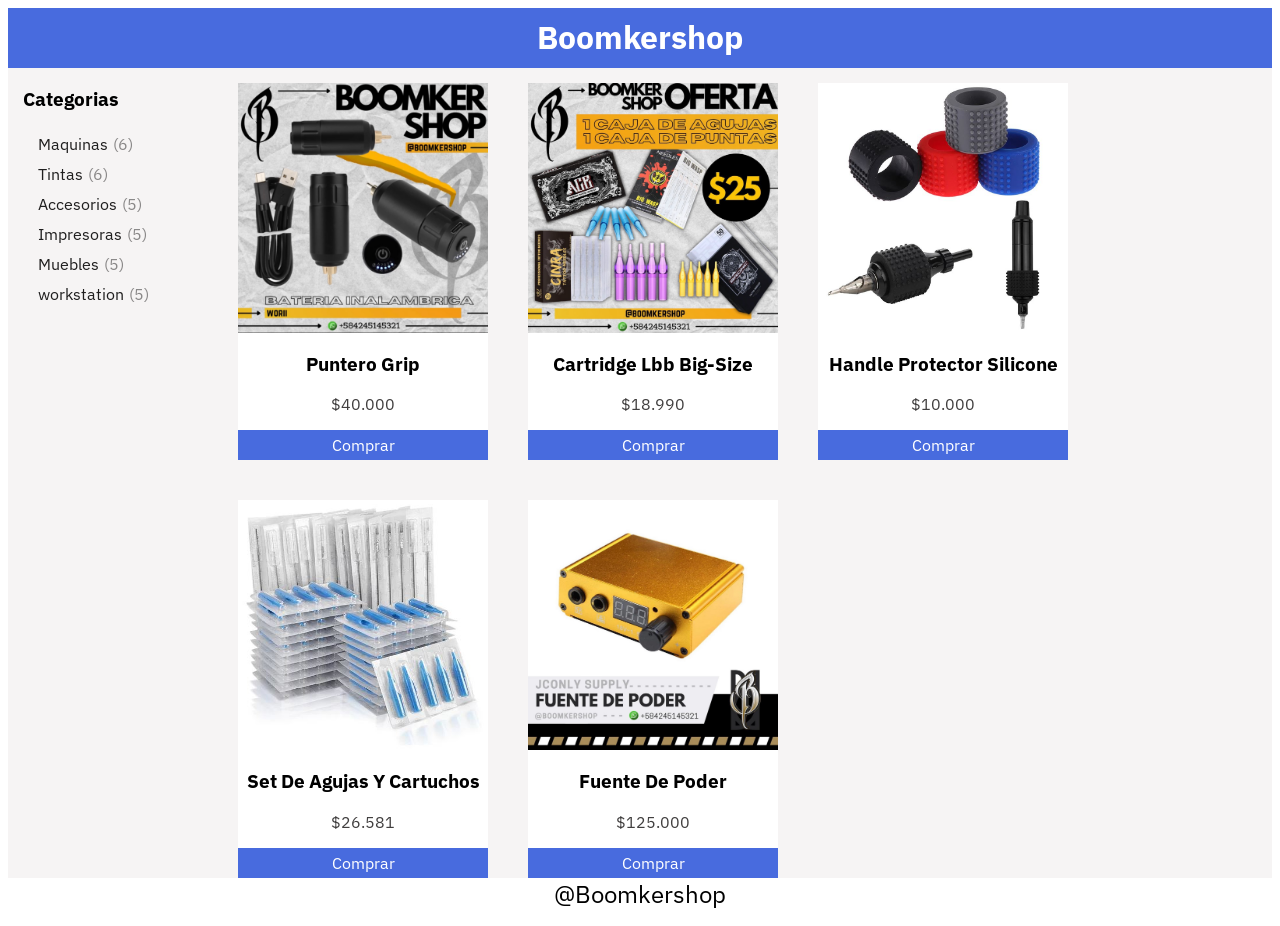
<file: accesorios.html>
<!DOCTYPE html>
<html lang="es">
<head>
    <meta charset="UTF-8">
    <meta http-equiv="X-UA-Compatible" content="IE=edge">
    <meta name="viewport" content="width=, initial-scale=1.0">
    <link rel="preconnect" href="https://fonts.googleapis.com">
    <link rel="preconnect" href="https://fonts.gstatic.com" crossorigin>
    <link href="https://fonts.googleapis.com/css2?family=IBM+Plex+Sans:ital,wght@0,300;1,100&display=swap" rel="stylesheet">
    <link rel="stylesheet" href="assets/css/style.css">
    <title>accesorios</title>
</head>
<body>
    <main class="grid-container">
       <header class="grid-item">
            <h1>Boomkershop</h1>
        </header>
        <nav class="grid-item">
            <ul class="list" >
                <li class="product" >
                    <div>
                        <a href="index.html"><h3>Categorias</h3></a>
                </div>
                </li>
                <li class="product" >
                    <div>
                        <a href="maquinas.html"><p>Maquinas</p></a>
                    </div>
                    <div>
                        <span>(6)</span>
                    </div>
                </li>
                <li class="product" >
                    <div>
                        <a href="tinta.html" ><p>Tintas</p></a>
                    </div>
                    <div>
                        <span>(6)</span>
                    </div>
                </li>
                <li class="product" >
                    <div>
                        <a href="accesorios.html"><p>Accesorios</p></a>
                    </div>
                    <div>
                        <span>(5)</span>
                    </div>    
                </li>
                <li class="product" >
                    <div>
                        <a href="impresoras.html"><p>Impresoras</p></a>
                    </div>
                    <div>
                        <span>(5)</span>
                    </div>    
                </li>
                <li class="product" >
                    <div>
                        <a href="muebles.html"><p>Muebles</p></a>
                    </div>
                    <div>
                        <span>(5)</span>
                    </div>
                </li>
                <li class="product" >
                    <div>
                        <a href="workstation.html"><p>workstation</p></a>
                    </div>
                    <div>
                        <span>(5)</span>
                    </div>
                </li>
            </ul>
        </nav>
        <article class="grid-item">
            <ul class="central">
                <li><img src="assets/imgs/accesorios/Puntero-Grip.jpg" alt="Puntero-Grip" >
                    <h3>Puntero Grip</h3>
                    <p>$40.000</p>
                    <a href="">Comprar</a>
                </li>
                <li><img src="assets/imgs/accesorios/Cartridge-Lbb-Big-Size.jpg" alt="Cartridge-Lbb-Big-Size" >
                    <h3>Cartridge Lbb Big-Size</h3>
                    <p>$18.990</p>
                    <a href="">Comprar</a>
                </li>
                <li><img src="assets/imgs/accesorios/handle-protector-Silicone.JPG" alt="handle-protector-Silicone" >
                    <h3>Handle Protector Silicone</h3>
                    <p>$10.000</p>
                    <a href="">Comprar</a>
                </li>
                <li><img src="assets/imgs/accesorios/Set-De-Agujas-Y-Cartuchos.JPG" alt="Set-De-Agujas-Y-Cartuchos" >
                    <h3>Set De Agujas Y Cartuchos</h3>
                    <p>$26.581</p>
                    <a href="">Comprar</a>
                </li>
                <li><img src="assets/imgs/accesorios/Fuente-De-Poder.jpg" alt="Fuente-De-Poder" >
                    <h3>Fuente De Poder</h3>
                    <p>$125.000</p>
                    <a href="">Comprar</a>
                </li>
            </ul>
       </article>
       <footer class="grid-item"><a href="https://instagram.com/boomkershop?igshid=YmMyMTA2M2Y=" target="_blank">@Boomkershop</a></footer>
      
    </main>
    
</body>
</html>
</file>
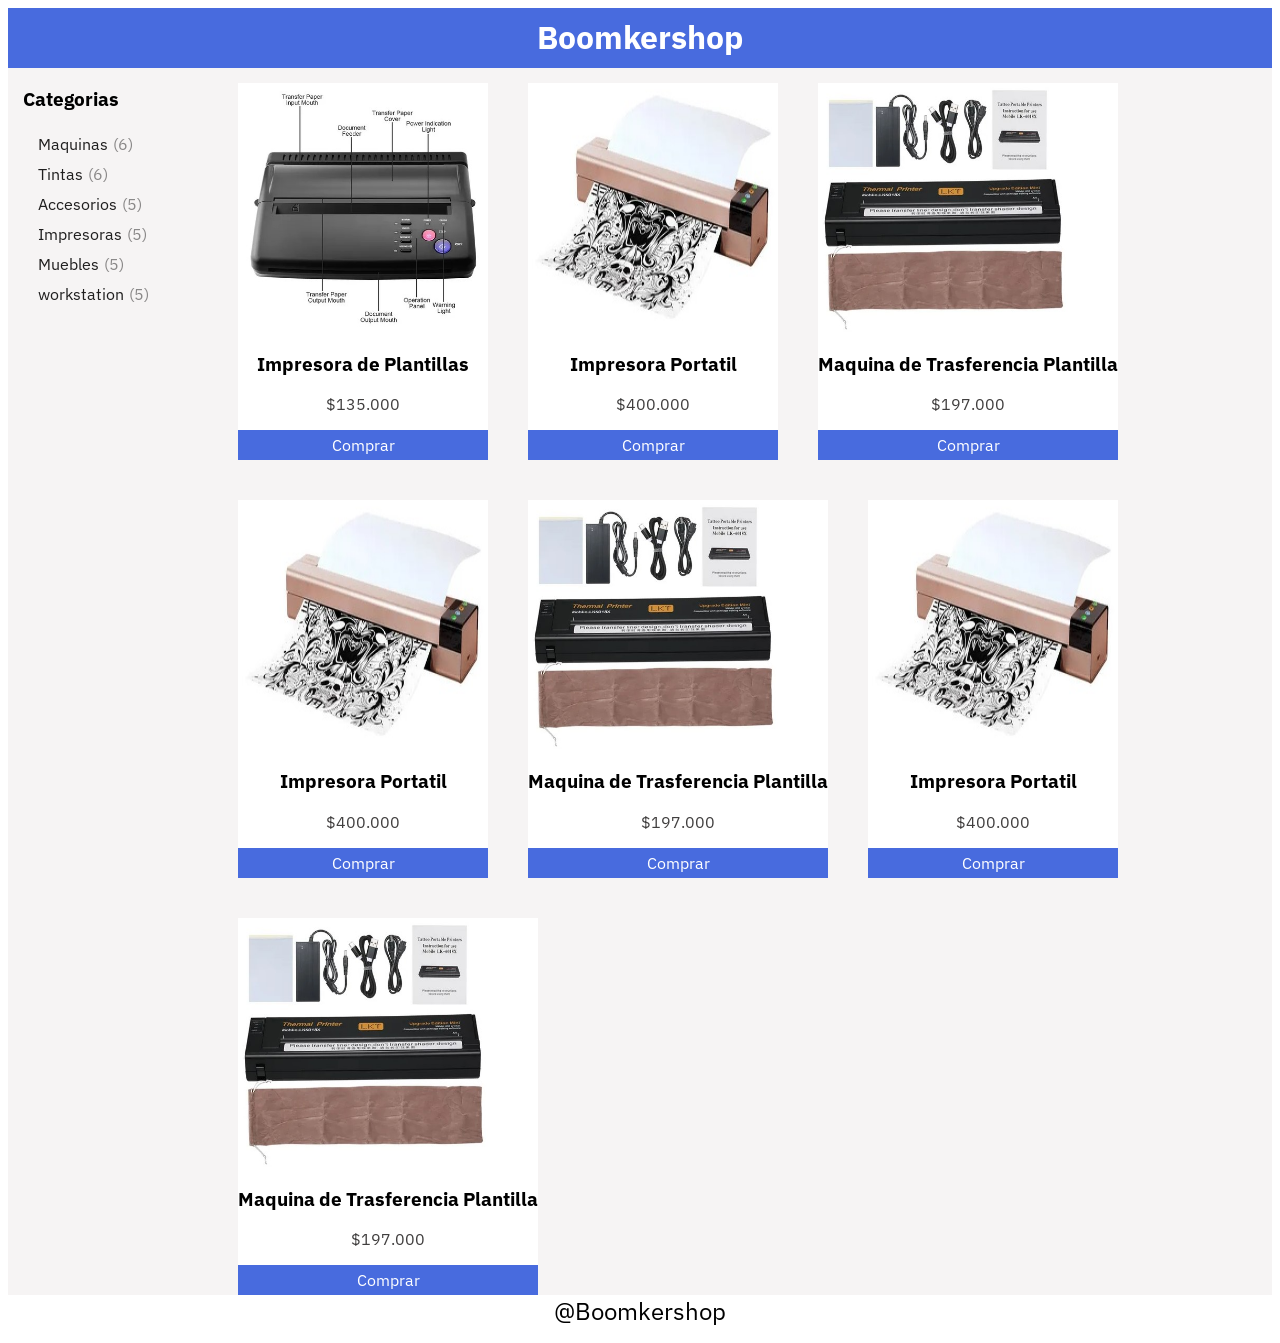
<file: impresoras.html>
<!DOCTYPE html>
<html lang="es">
<head>
    <meta charset="UTF-8">
    <meta http-equiv="X-UA-Compatible" content="IE=edge">
    <meta name="viewport" content="width=, initial-scale=1.0">
    <link rel="preconnect" href="https://fonts.googleapis.com">
    <link rel="preconnect" href="https://fonts.gstatic.com" crossorigin>
    <link href="https://fonts.googleapis.com/css2?family=IBM+Plex+Sans:ital,wght@0,300;1,100&display=swap" rel="stylesheet">
    <link rel="stylesheet" href="assets/css/style.css">
    <title>Impresoras</title>
</head>
<body>
    <main class="grid-container">
       <header class="grid-item">
            <h1>Boomkershop</h1>
        </header>
        <nav class="grid-item">
            <ul class="list" >
                <li class="product" >
                    <div>
                        <a href="index.html"><h3>Categorias</h3></a>
                </div>
                </li>
                <li class="product" >
                    <div>
                        <a href="maquinas.html"><p>Maquinas</p></a>
                    </div>
                    <div>
                        <span>(6)</span>
                    </div>
                </li>
                <li class="product" >
                    <div>
                        <a href="tinta.html" ><p>Tintas</p></a>
                    </div>
                    <div>
                        <span>(6)</span>
                    </div>
                </li>
                <li class="product" >
                    <div>
                        <a href="accesorios.html"><p>Accesorios</p></a>
                    </div>
                    <div>
                        <span>(5)</span>
                    </div>    
                </li>
                <li class="product" >
                    <div>
                        <a href="impresoras.html"><p>Impresoras</p></a>
                    </div>
                    <div>
                        <span>(5)</span>
                    </div>    
                </li>
                <li class="product" >
                    <div>
                        <a href="muebles.html"><p>Muebles</p></a>
                    </div>
                    <div>
                        <span>(5)</span>
                    </div>
                </li>
                <li class="product" >
                    <div>
                        <a href="workstation.html"><p>workstation</p></a>
                    </div>
                    <div>
                        <span>(5)</span>
                    </div>
                </li>
            </ul>
        </nav>
        <article class="grid-item">
            <ul class="central">
                <li><img src="assets/imgs/impresora/impresora-plantilla.jpg" alt="ipad-pro-12" >
                    <h3>Impresora de Plantillas</h3>
                    <p>$135.000</p>
                    <a href="">Comprar</a>
                </li>
                <li><img src="assets/imgs/impresora/impresora-portatil.jpg" alt="impresora-portatil" >
                    <h3>Impresora Portatil</h3>
                    <p>$400.000</p>
                    <a href="">Comprar</a>
                </li>
                <li><img src="assets/imgs/impresora/maquina-de-trasferencia-plantilla.jpg" alt="maquina-de-trasferencia-plantilla" >
                    <h3>Maquina de Trasferencia Plantilla</h3>
                    <p>$197.000</p>
                    <a href="">Comprar</a>
                </li>
                <li><img src="assets/imgs/impresora/impresora-portatil.jpg" alt="impresora-portatil" >
                    <h3>Impresora Portatil</h3>
                    <p>$400.000</p>
                    <a href="">Comprar</a>
                </li>
                <li><img src="assets/imgs/impresora/maquina-de-trasferencia-plantilla.jpg" alt="maquina-de-trasferencia-plantilla" >
                    <h3>Maquina de Trasferencia Plantilla</h3>
                    <p>$197.000</p>
                    <a href="">Comprar</a>
                </li>
                <li><img src="assets/imgs/impresora/impresora-portatil.jpg" alt="impresora-portatil" >
                    <h3>Impresora Portatil</h3>
                    <p>$400.000</p>
                    <a href="">Comprar</a>
                </li>
                <li><img src="assets/imgs/impresora/maquina-de-trasferencia-plantilla.jpg" alt="maquina-de-trasferencia-plantilla" >
                    <h3>Maquina de Trasferencia Plantilla</h3>
                    <p>$197.000</p>
                    <a href="">Comprar</a>
                </li>
                
            </ul>
       </article>
       <footer class="grid-item"><a href="https://instagram.com/boomkershop?igshid=YmMyMTA2M2Y=" target="_blank">@Boomkershop</a></footer>
      
    </main>
    
</body>
</html>
</file>
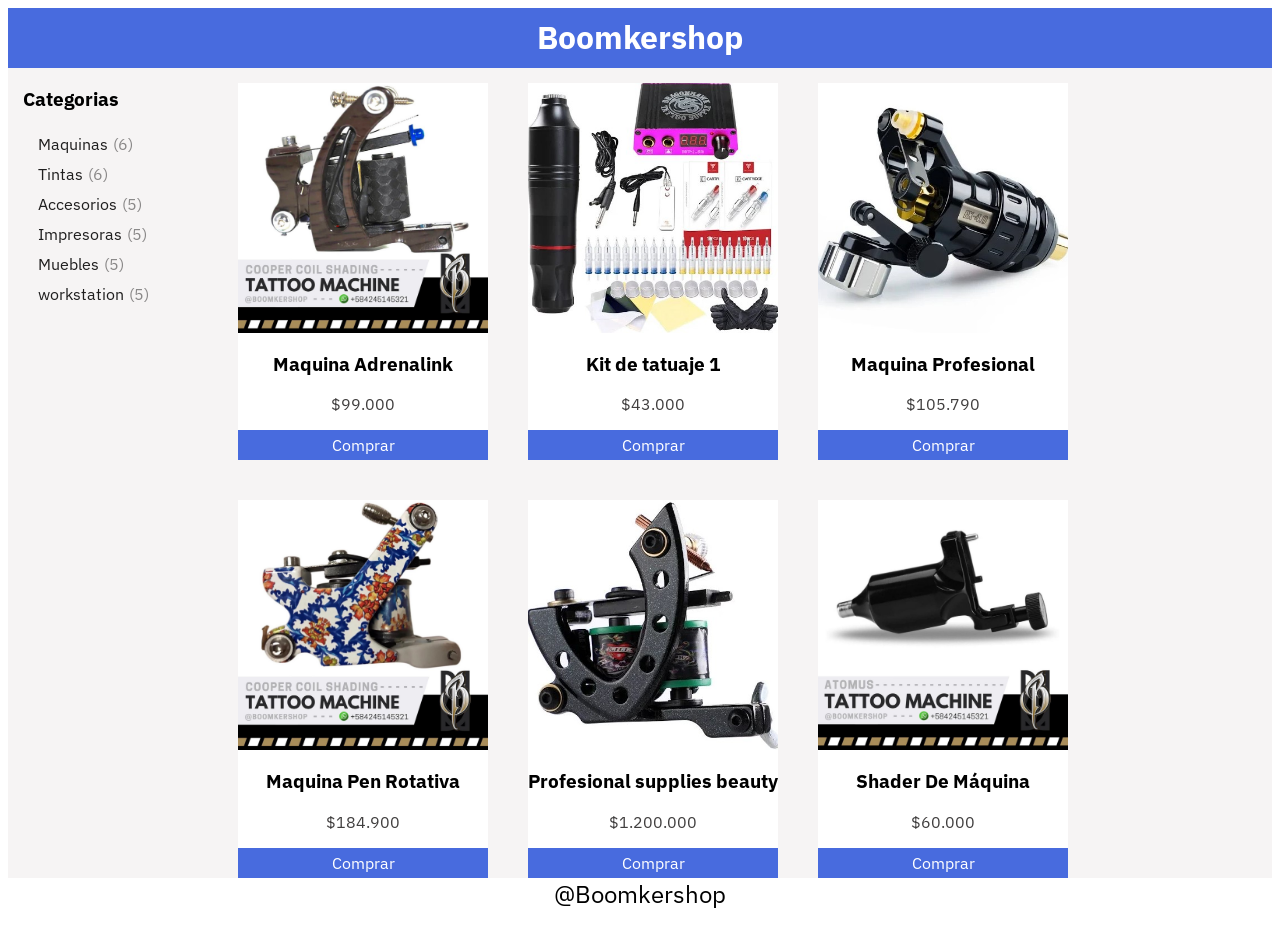
<file: maquinas.html>
<!DOCTYPE html>
<html lang="es">
<head>
    <meta charset="UTF-8">
    <meta http-equiv="X-UA-Compatible" content="IE=edge">
    <meta name="viewport" content="width=, initial-scale=1.0">
    <link rel="preconnect" href="https://fonts.googleapis.com">
    <link rel="preconnect" href="https://fonts.gstatic.com" crossorigin>
    <link href="https://fonts.googleapis.com/css2?family=IBM+Plex+Sans:ital,wght@0,300;1,100&display=swap" rel="stylesheet">
    <link rel="stylesheet" href="assets/css/style.css">
    <title>maquinas</title>
</head>
<body>
    <main class="grid-container">
       <header class="grid-item">
            <h1>Boomkershop</h1>
        </header>
        <nav class="grid-item">
            <ul class="list" >
                <li class="product" >
                    <div>
                        <a href="index.html"><h3>Categorias</h3></a>
                </div>
                </li>
                <li class="product" >
                    <div>
                        <a href="maquinas.html"><p>Maquinas</p></a>
                    </div>
                    <div>
                        <span>(6)</span>
                    </div>
                </li>
                <li class="product" >
                    <div>
                        <a href="tinta.html" ><p>Tintas</p></a>
                    </div>
                    <div>
                        <span>(6)</span>
                    </div>
                </li>
                <li class="product" >
                    <div>
                        <a href="accesorios.html"><p>Accesorios</p></a>
                    </div>
                    <div>
                        <span>(5)</span>
                    </div>    
                </li>
                <li class="product" >
                    <div>
                        <a href="impresoras.html"><p>Impresoras</p></a>
                    </div>
                    <div>
                        <span>(5)</span>
                    </div>    
                </li>
                <li class="product" >
                    <div>
                        <a href="muebles.html"><p>Muebles</p></a>
                    </div>
                    <div>
                        <span>(5)</span>
                    </div>
                </li>
                <li class="product" >
                    <div>
                        <a href="workstation.html"><p>workstation</p></a>
                    </div>
                    <div>
                        <span>(5)</span>
                    </div>
                </li>
            </ul>
        </nav>
        <article class="grid-item">
            <ul class="central">
                <li><img src="assets/imgs/maquina/maquina-adrenalink.jpg" alt="maquina-adrenalink" >
                    <h3>Maquina Adrenalink</h3>
                    <p>$99.000</p>
                    <a href="">Comprar</a>
                </li>
                <li><img src="assets/imgs/maquina/kit-maquina-1.jpg" alt="kit-maquina-1" >
                    <h3>Kit de tatuaje 1</h3>
                    <p>$43.000</p>
                    <a href="">Comprar</a>
                </li>
                <li><img src="assets/imgs/maquina/Maquina-De-Tatuar-Profesional.jpg" alt="Maquina-De-Tatuar-Profesional" >
                    <h3>Maquina  Profesional</h3>
                    <p>$105.790</p>
                    <a href="">Comprar</a>
                </li>
                <li><img src="assets/imgs/maquina/Maquina-De-Tatuar-Pen-Rotativa.jpg" alt="Maquina-De-Tatuar-Pen-Rotativa" >
                    <h3>Maquina Pen Rotativa</h3>
                    <p>$184.900</p>
                    <a href="">Comprar</a>
                </li>
                <li><img src="assets/imgs/maquina/Maquina-De-Tatuar-Profesional-supplies-beauty.jpg" alt="Maquina-De-Tatuar-Profesional-supplies-beauty" >
                    <h3>Profesional supplies beauty</h3>
                    <p>$1.200.000</p>
                    <a href="">Comprar</a>
                </li>
                <li><img src="assets/imgs/maquina/Shader-De-Máquina.jpg" alt="Maquina-De-Tatuar-Profesional-supplies-beauty" >
                    <h3>Shader De Máquina</h3>
                    <p>$60.000</p>
                    <a href="">Comprar</a>
                </li>
            </ul>
       </article>
       <footer class="grid-item"><a href="https://instagram.com/boomkershop?igshid=YmMyMTA2M2Y=" target="_blank">@Boomkershop</a></footer>
      
    </main>
    
</body>
</html>
</file>
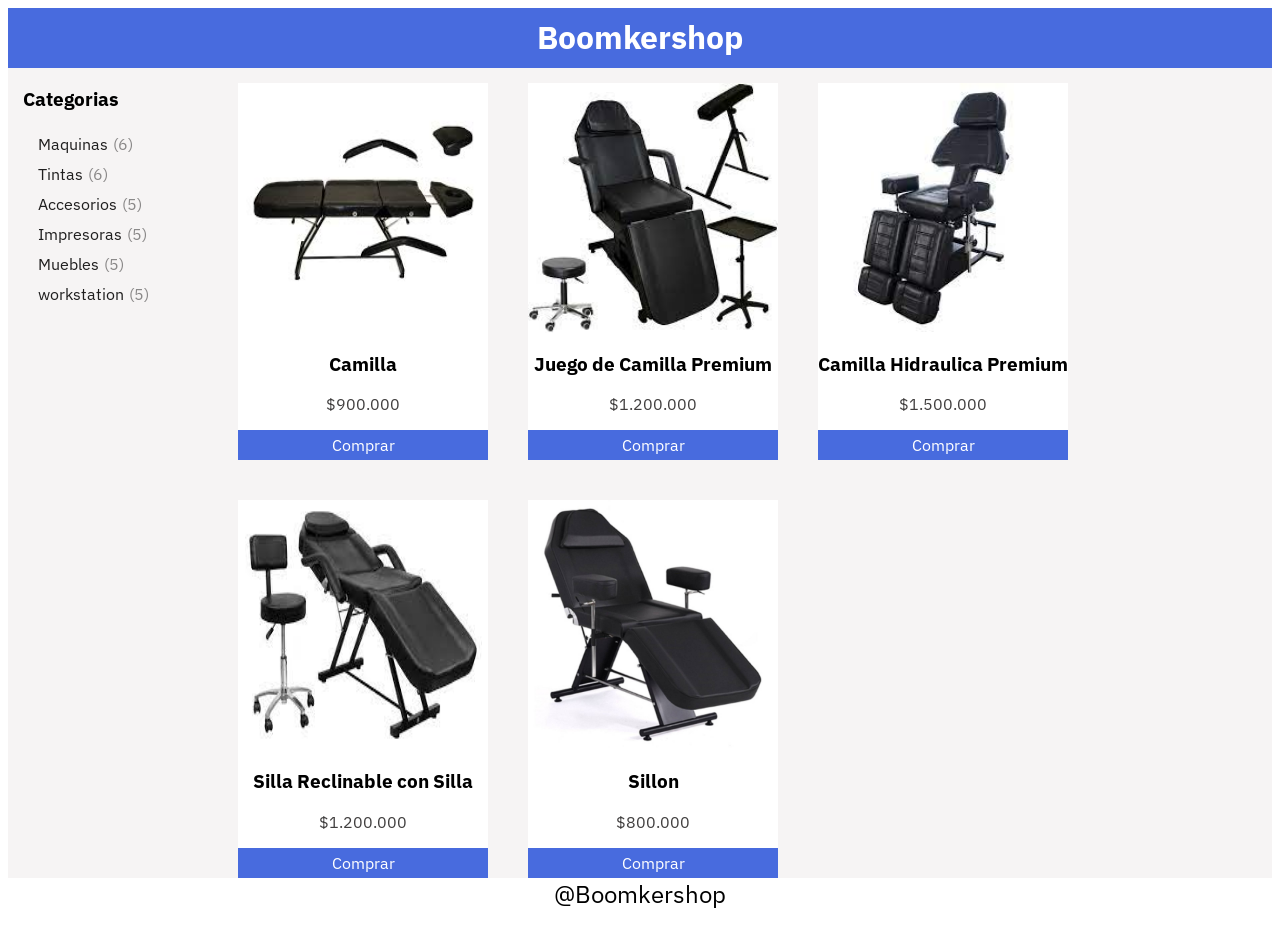
<file: muebles.html>
<!DOCTYPE html>
<html lang="es">
<head>
    <meta charset="UTF-8">
    <meta http-equiv="X-UA-Compatible" content="IE=edge">
    <meta name="viewport" content="width=, initial-scale=1.0">
    <link rel="preconnect" href="https://fonts.googleapis.com">
    <link rel="preconnect" href="https://fonts.gstatic.com" crossorigin>
    <link href="https://fonts.googleapis.com/css2?family=IBM+Plex+Sans:ital,wght@0,300;1,100&display=swap" rel="stylesheet">
    <link rel="stylesheet" href="assets/css/style.css">
    <title>muebles</title>
</head>
<body>
    <main class="grid-container">
       <header class="grid-item">
            <h1>Boomkershop</h1>
        </header>
        <nav class="grid-item">
            <ul class="list" >
                <li class="product" >
                    <div>
                        <a href="index.html"><h3>Categorias</h3></a>
                </div>
                </li>
                <li class="product" >
                    <div>
                        <a href="maquinas.html"><p>Maquinas</p></a>
                    </div>
                    <div>
                        <span>(6)</span>
                    </div>
                </li>
                <li class="product" >
                    <div>
                        <a href="tinta.html" ><p>Tintas</p></a>
                    </div>
                    <div>
                        <span>(6)</span>
                    </div>
                </li>
                <li class="product" >
                    <div>
                        <a href="accesorios.html"><p>Accesorios</p></a>
                    </div>
                    <div>
                        <span>(5)</span>
                    </div>    
                </li>
                <li class="product" >
                    <div>
                        <a href="impresoras.html"><p>Impresoras</p></a>
                    </div>
                    <div>
                        <span>(5)</span>
                    </div>    
                </li>
                <li class="product" >
                    <div>
                        <a href="muebles.html"><p>Muebles</p></a>
                    </div>
                    <div>
                        <span>(5)</span>
                    </div>
                </li>
                <li class="product" >
                    <div>
                        <a href="workstation.html"><p>workstation</p></a>
                    </div>
                    <div>
                        <span>(5)</span>
                    </div>
                </li>
            </ul>
        </nav>
        <article class="grid-item">
            <ul class="central">
                <li><img src="assets/imgs/mueble/juego-de-camilla.jpg" alt="juego-de-camilla" >
                    <h3>Camilla</h3>
                    <p>$900.000</p>
                    <a href="">Comprar</a>
                </li>
                <li><img src="assets/imgs/mueble/juego-de-camilla-premium.jpg" alt="juego-de-camilla-premium" >
                    <h3>Juego de Camilla Premium</h3>
                    <p>$1.200.000</p>
                    <a href="">Comprar</a>
                </li>
                <li><img src="assets/imgs/mueble/camilla-hidraulica-premium.jpg" alt="camilla-hidraulica-premium" >
                    <h3>Camilla Hidraulica Premium</h3>
                    <p>$1.500.000</p>
                    <a href="">Comprar</a>
                </li>
                <li><img src="assets/imgs/mueble/silla-reclinable-con silla-pequeña.jpg" alt="silla-reclinable-con" >
                    <h3>Silla Reclinable con Silla</h3>
                    <p>$1.200.000</p>
                    <a href="">Comprar</a>
                </li>
                <li><img src="assets/imgs/mueble/sillon.jpg" alt="sillon" >
                    <h3>Sillon</h3>
                    <p>$800.000</p>
                    <a href="">Comprar</a>
                </li>
            </ul>
       </article>
       <footer class="grid-item"><a href="https://instagram.com/boomkershop?igshid=YmMyMTA2M2Y=" target="_blank">@Boomkershop</a></footer>
      
    </main>
    
</body>
</html>
</file>
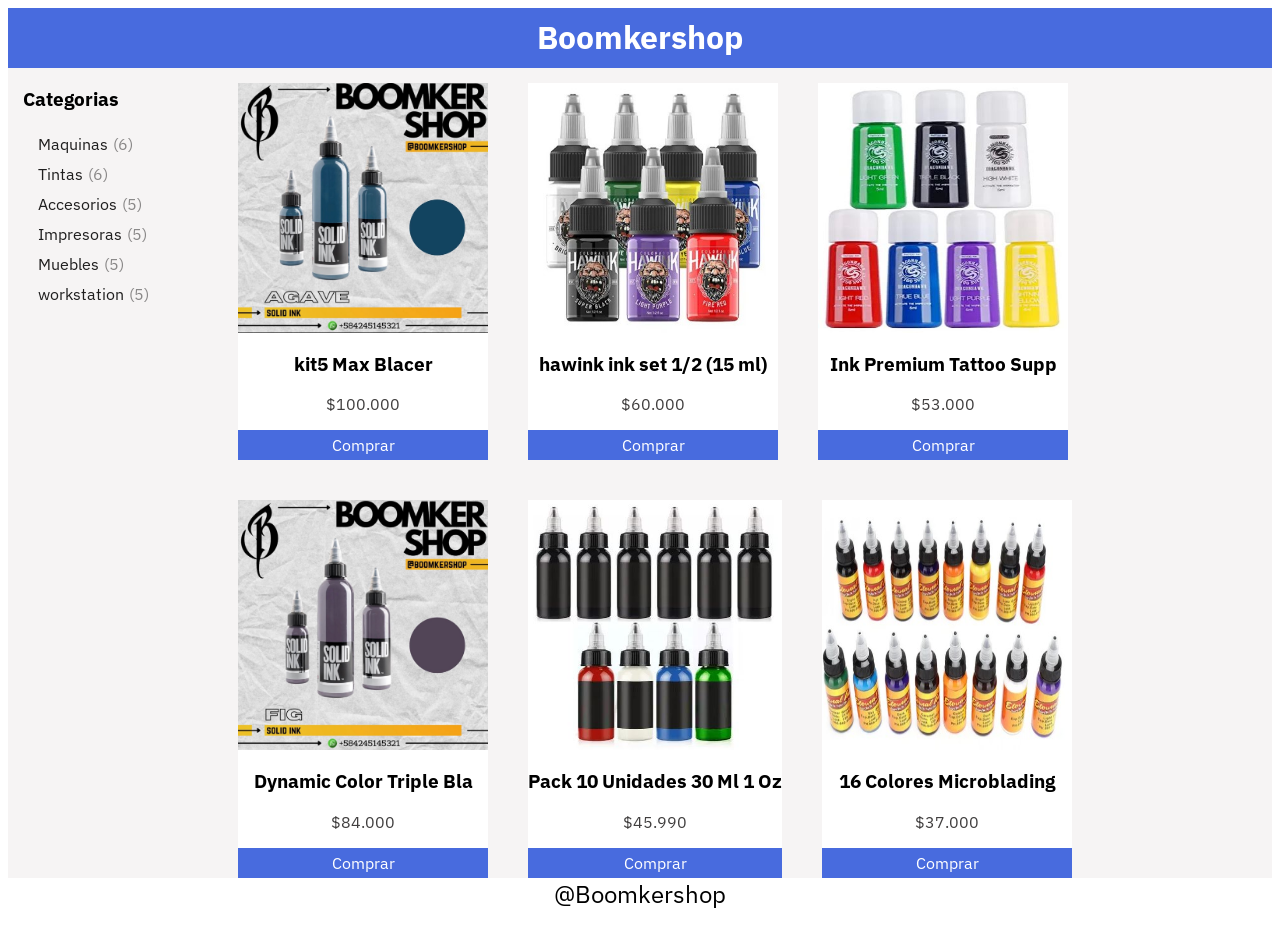
<file: tinta.html>
<!DOCTYPE html>
<html lang="es">
<head>
    <meta charset="UTF-8">
    <meta http-equiv="X-UA-Compatible" content="IE=edge">
    <meta name="viewport" content="width=, initial-scale=1.0">
    <link rel="preconnect" href="https://fonts.googleapis.com">
    <link rel="preconnect" href="https://fonts.gstatic.com" crossorigin>
    <link href="https://fonts.googleapis.com/css2?family=IBM+Plex+Sans:ital,wght@0,300;1,100&display=swap" rel="stylesheet">
    <link rel="stylesheet" href="assets/css/style.css">
    <title>pintura</title>
</head>
<body>
    <main class="grid-container">
       <header class="grid-item">
            <h1>Boomkershop</h1>
        </header>
        <nav class="grid-item">
            <ul class="list" >
                <li class="product" >
                    <div>
                        <a href="index.html"><h3>Categorias</h3></a>
                </div>
                </li>
                <li class="product" >
                    <div>
                        <a href="maquinas.html"><p>Maquinas</p></a>
                    </div>
                    <div>
                        <span>(6)</span>
                    </div>
                </li>
                <li class="product" >
                    <div>
                        <a href="tinta.html" ><p>Tintas</p></a>
                    </div>
                    <div>
                        <span>(6)</span>
                    </div>
                </li>
                <li class="product" >
                    <div>
                        <a href="accesorios.html"><p>Accesorios</p></a>
                    </div>
                    <div>
                        <span>(5)</span>
                    </div>    
                </li>
                <li class="product" >
                    <div>
                        <a href="impresoras.html"><p>Impresoras</p></a>
                    </div>
                    <div>
                        <span>(5)</span>
                    </div>    
                </li>
                <li class="product" >
                    <div>
                        <a href="muebles.html"><p>Muebles</p></a>
                    </div>
                    <div>
                        <span>(5)</span>
                    </div>
                </li>
                <li class="product" >
                    <div>
                        <a href="workstation.html"><p>workstation</p></a>
                    </div>
                    <div>
                        <span>(5)</span>
                    </div>
                </li>
            </ul>
        </nav>
        <article class="grid-item">
            <ul class="central">
                <li><img src="assets/imgs/tinta/kit-5-Max-blacer.jpg" alt="kit-5-Max-blacer" >
                    <h3>kit5 Max Blacer</h3>
                    <p>$100.000</p>
                    <a href="">Comprar</a>
                </li>
                <li><img src="assets/imgs/tinta/hawink-ink-set-(15ml).jpg" alt="hawink-ink-set-" >
                    <h3>hawink ink set 1/2 (15 ml)</h3>
                    <p>$60.000</p>
                    <a href="">Comprar</a>
                </li>
                <li><img src="assets/imgs/tinta/Ink-Premium-Tattoo-Supp.JPG" alt="Ink-Premium-Tattoo-Supp" >
                    <h3>Ink Premium Tattoo Supp</h3>
                    <p>$53.000</p>
                    <a href="">Comprar</a>
                </li>
                <li><img src="assets/imgs/tinta/Dynamic-Color-Triple-Black.jpg"  alt=" Dynamic Color Triple Bla" >
                    <h3> Dynamic Color Triple Bla</h3>
                    <p>$84.000</p>
                    <a href="">Comprar</a>
                </li>
                <li><img src="assets/imgs/tinta/Pack-10-Unidades-Tinta.JPG" alt="Pack-10-Unidades-Tinta" >
                    <h3>Pack 10 Unidades 30 Ml 1 Oz</h3>
                    <p>$45.990</p>
                    <a href="">Comprar</a>
                </li>
                <li><img src="assets/imgs/tinta/16-Colores-Microblading.jpg" alt="16 Colores Microblading" >
                    <h3>16 Colores Microblading</h3>
                    <p>$37.000</p>
                    <a href="">Comprar</a>
                </li>
            </ul>
       </article>
       <footer class="grid-item"><a href="https://instagram.com/boomkershop?igshid=YmMyMTA2M2Y=" target="_blank">@Boomkershop</a></footer>
    </main>
</body>
</html>
</file>
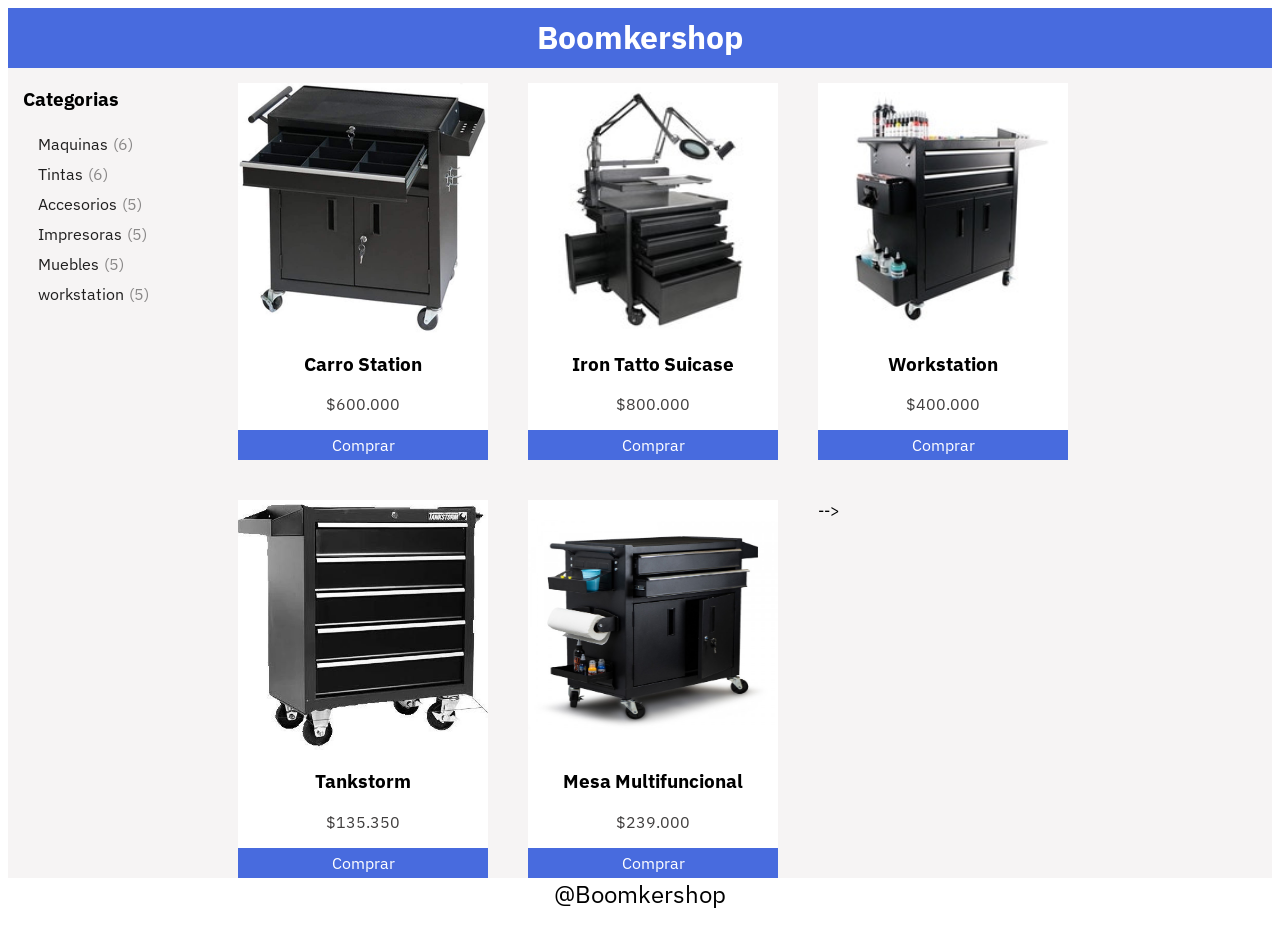
<file: workstation.html>
<!DOCTYPE html>
<html lang="es">
<head>
    <meta charset="UTF-8">
    <meta http-equiv="X-UA-Compatible" content="IE=edge">
    <meta name="viewport" content="width=, initial-scale=1.0">
    <link rel="preconnect" href="https://fonts.googleapis.com">
    <link rel="preconnect" href="https://fonts.gstatic.com" crossorigin>
    <link href="https://fonts.googleapis.com/css2?family=IBM+Plex+Sans:ital,wght@0,300;1,100&display=swap" rel="stylesheet">
    <link rel="stylesheet" href="assets/css/style.css">
    <title>workstation</title>
</head>
<body>
    <main class="grid-container">
       <header class="grid-item">
            <h1>Boomkershop</h1>
        </header>
        <nav class="grid-item">
            <ul class="list" >
                <li class="product" >
                    <div>
                        <a href="index.html"><h3>Categorias</h3></a>
                </div>
                </li>
                <li class="product" >
                    <div>
                        <a href="maquinas.html"><p>Maquinas</p></a>
                    </div>
                    <div>
                        <span>(6)</span>
                    </div>
                </li>
                <li class="product" >
                    <div>
                        <a href="tinta.html" ><p>Tintas</p></a>
                    </div>
                    <div>
                        <span>(6)</span>
                    </div>
                </li>
                <li class="product" >
                    <div>
                        <a href="accesorios.html"><p>Accesorios</p></a>
                    </div>
                    <div>
                        <span>(5)</span>
                    </div>    
                </li>
                <li class="product" >
                    <div>
                        <a href="impresoras.html"><p>Impresoras</p></a>
                    </div>
                    <div>
                        <span>(5)</span>
                    </div>    
                </li>
                <li class="product" >
                    <div>
                        <a href="muebles.html"><p>Muebles</p></a>
                    </div>
                    <div>
                        <span>(5)</span>
                    </div>
                </li>
                <li class="product" >
                    <div>
                        <a href="workstation.html"><p>workstation</p></a>
                    </div>
                    <div>
                        <span>(5)</span>
                    </div>
                </li>
            </ul>
        </nav>
        <article class="grid-item">
            <ul class="central">
                <li><img src="assets/imgs/carros/carro.jpg" alt="carro" >
                    <h3>Carro Station</h3>
                    <p>$600.000</p>
                    <a href="">Comprar</a>
                </li>
                <li><img src="assets/imgs/carros/iron-tatto-suicase.jpg" alt="iron-tatto-suicase" >
                    <h3>Iron Tatto Suicase</h3>
                    <p>$800.000</p>
                    <a href="">Comprar</a>
                </li>
                <li><img src="assets/imgs/carros/workstation.jpg" alt="workstation" >
                    <h3>Workstation</h3>
                    <p>$400.000</p>
                    <a href="">Comprar</a>
                </li>
                <li><img src="assets/imgs/carros/TANKSTORM.JPG" alt="TANKSTORM" >
                    <h3>Tankstorm</h3>
                    <p>$135.350</p>
                    <a href="">Comprar</a>
                </li>
                <li><img src="assets/imgs/carros/mesa-multifuncional.jpeg" alt="mesa-multifuncional" >
                    <h3>Mesa Multifuncional</h3>
                    <p>$239.000</p>
                    <a href="">Comprar</a>
                </li> -->
            </ul>
       </article>
       <footer class="grid-item">
        <a href="https://instagram.com/boomkershop?igshid=YmMyMTA2M2Y=" target="_blank">@Boomkershop</a>
        </footer>
    </main>
</body>
</html>
</file>
<file: assets/css/style.css>
html{
    font-family: 'IBM Plex Sans', sans-serif;
}

body{
    min-height: 100vh;
    display: flex;
    flex-direction: column;
    justify-content: flex-start;
}

.grid-container{
    display: grid;
    grid-template-areas:
    "a a"
    "b c"
    "d d";
    grid-template-columns: 190px 1fr;
    grid-template-rows: 60px 1fr 40px ;
    
}

.grid-item{
    background-color: white;
    text-align: center;
    margin-top: 0px; 
      
}
.grid-item h1{
    padding: 0.5rem;
    text-align: center;
    margin-top: 0px;   
}

.grid-item:nth-child(1){
    grid-area: a;
    background-color: rgba(1, 50, 209, 0.719);;
    color: white;
    justify-content: center;
    align-items: center;

   
}

.grid-item:nth-child(2){
    grid-area: b;
    background-color: rgba(241, 238, 238, 0.662);
    
}

.grid-item:nth-child(3){
    grid-area: c;
    background-color: rgba(241, 238, 238, 0.662); 
}

.grid-item:nth-child(4){
    grid-area: d;
    background-color: white
}

.list {
    display: flex; 
    flex-direction: column;
    list-style-type: none;
    align-items: flex-start;
    padding-left: 15px;
    width: 150px;
    margin: 0px;
    
}

.list a {
    display: flex; 
    flex-direction: column;
    text-decoration: none;
}

.product{
    display: flex;
    justify-content: flex-start;
    align-items: center;
    margin: 0px;
}

.product h3{
    display: flex;
    padding: auto;
    text-decoration: none;
    color: black;
} 

.product p {
    display: flex;
    justify-content: flex-start;
    align-items: center;
    padding-left: 10px;
    color: rgb(31, 30, 30);
    margin: 5px;
    font-size: 1rem;

}
.product span{
    color: rgba(65, 63, 63, 0.596);
}

.central{
    display: flex;
    flex-direction: row ;
    flex-wrap: wrap ;
    gap: 40px;
    list-style-type: none;
    margin: 0px;
    padding-top: 15px;
}

.central li{
    background-color: white;
}
.central img{
    display: flex;
    width: 250px ;
    height:250px;
}
.central p{
    color: rgb(65, 63, 63);
}


.central a {
    display: flex;
    background-color: rgba(1, 50, 209, 0.719);
    justify-content: center;
    align-items: center;
    text-decoration: none;
    color: white;
    height: 30px;
}


footer{
    background-color: white;
    font-size: 1.5rem;
    
}
footer a{
    text-decoration: none;
    color: black;
}
</file>
